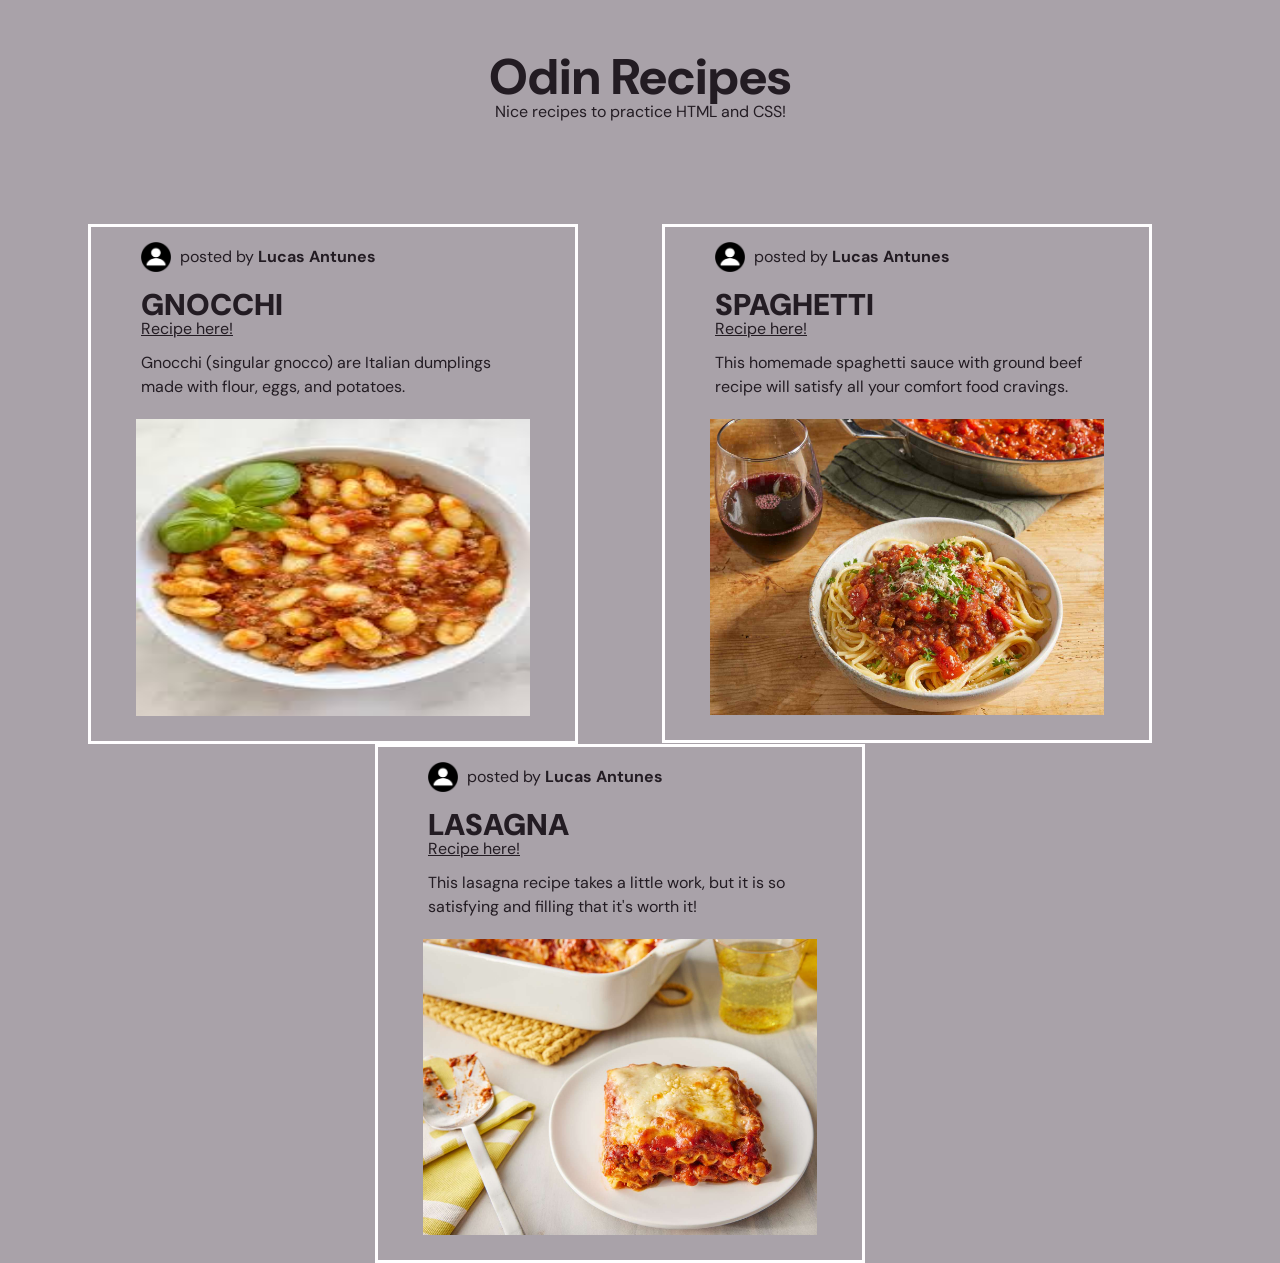
<file: index.html>
<!DOCTYPE html>
<html lang="en">

<head>
    <meta charset="UTF-8">
    <meta name="viewport" content="width=device-width, initial-scale=1.0">
    <link rel="stylesheet" href="./styles/reset.css">
    <link rel="stylesheet" href="./styles/styles.css">
    <link rel="preconnect" href="https://fonts.googleapis.com">
    <link rel="preconnect" href="https://fonts.gstatic.com" crossorigin>
    <link
        href="https://fonts.googleapis.com/css2?family=DM+Sans:ital,opsz,wght@0,9..40,100..1000;1,9..40,100..1000&display=swap"
        rel="stylesheet">
    <title>Odin Recipes</title>
</head>

<body>
    <div class="main-container">
        <div class="header">
            <h1 class="titles" id="main-title">Odin Recipes</h1>
            <p id="main-paragraph">Nice recipes to practice HTML and CSS!</p>
        </div>
        <ul class="list-container" id="recipes-list">
            <li class="list-item">
                <div class="list-content">
                    <div class="recipes-profiles">
                        <img class="profile-icons" src="./images/profile-icon.png" alt="">
                        <p class="profile-text">posted by <b>Lucas Antunes</b></p>
                    </div>
                    <h2 class="recipes-titles">GNOCCHI</h2>
                    <a href="./recipes/gnocchi.html" class="recipes-links">Recipe here!</a>
                    <p class="recipes-paragraph">Gnocchi (singular gnocco) are Italian dumplings made with flour, eggs,
                        and potatoes.</p>
                    <img id="gnocchi-image" src="./images/images.jpeg" alt=S"" class="recipes-home-images">
                </div>
            </li>
            <li class="list-item">
                <div class="list-content">
                    <div class="recipes-profiles">
                        <img class="profile-icons" src="./images/profile-icon.png" alt="">
                        <p class="profile-text">posted by <b>Lucas Antunes</b></p>
                    </div>
                    <h2 class="recipes-titles">SPAGHETTI</h2>
                    <a href="./recipes/spaghetti.html" class="recipes-links">Recipe here!</a>  
                    <p class="recipes-paragraph">This homemade spaghetti sauce with ground beef recipe will satisfy all your comfort food cravings.</p>
                    <img src="./images/158140-Spaghetti-sauce-with-ground-beef-DDMFS-4x3-ce598bcb0b304eed966c81f95e24d57b.jpg" alt=S"" class="recipes-home-images">
                </div>
            </li>
            <li class="list-item">
                <div class="list-content">
                    <div class="recipes-profiles">
                        <img class="profile-icons" src="./images/profile-icon.png" alt="">
                        <p class="profile-text">posted by <b>Lucas Antunes</b></p>
                    </div>
                    <h2 class="recipes-titles">LASAGNA</h2>
                    <a href="./recipes/lasagna.html" class="recipes-links">Recipe here!</a>
                    <p class="recipes-paragraph">This lasagna recipe takes a little work, but it is so satisfying and filling that it's worth it!</p>
                    <img src="./images/lasagna.jpg" alt=S"" class="recipes-home-images">
                </div>
                
            </li>
        </ul>
    </div>


</body>

</html>
</file>
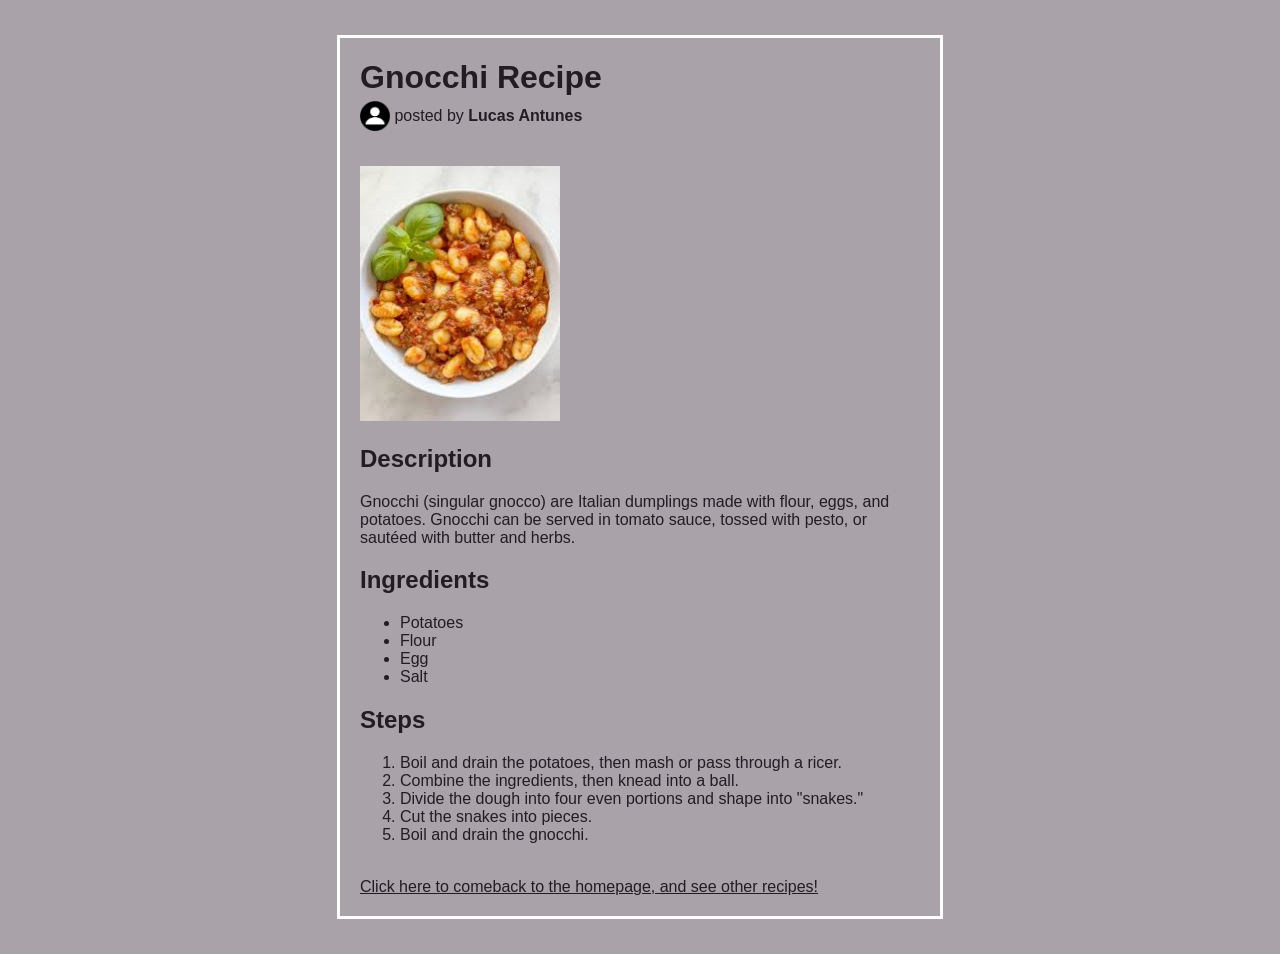
<file: recipes/gnocchi.html>
<!DOCTYPE html>
<html lang="en">

<head>
    <meta charset="UTF-8">
    <meta name="viewport" content="width=device-width, initial-scale=1.0">
    <title>Odin Recipes: Gnocchi</title>
    <link rel="stylesheet" href="./../styles/styles.css">
</head>

<body>
    <div class="recipes-inside-container">
        <div class="recipes-inside-container-content">
            <h1 class="recipes-inside-titles">Gnocchi Recipe</h1>
            <div class="profile-info-gnocchi">
                <img class="profile-picture-inside-recipe" src="./../images/profile-icon.png" alt="">
                <p class="profile-text-inside-recipe" >posted by <b>Lucas Antunes</b></p>
            </div>
            <img class="recipes-inside-images" src="./../images/images.jpeg" alt="Gnocchi Image" width="200">
            <h2>Description</h2>
            <p>Gnocchi (singular gnocco) are Italian dumplings made with flour, eggs, and potatoes. Gnocchi can be
                served in
                tomato sauce, tossed with pesto, or sautéed with butter and herbs.</p>

            <h2>Ingredients</h2>
            <ul>
                <li>Potatoes</li>
                <li>Flour</li>
                <li>Egg</li>
                <li>Salt</li>
            </ul>

            <h2>Steps</h2>
            <ol>
                <li>Boil and drain the potatoes, then mash or pass through a ricer.</li>
                <li>Combine the ingredients, then knead into a ball.</li>
                <li>Divide the dough into four even portions and shape into "snakes."</li>
                <li>Cut the snakes into pieces.</li>
                <li>Boil and drain the gnocchi.</li>
            </ol>

            <br>
            <a class="home-links" href="./../index.html">Click here to comeback to the homepage, and see other recipes!</a>
        </div>

    </div>

</body>

</html>
</file>
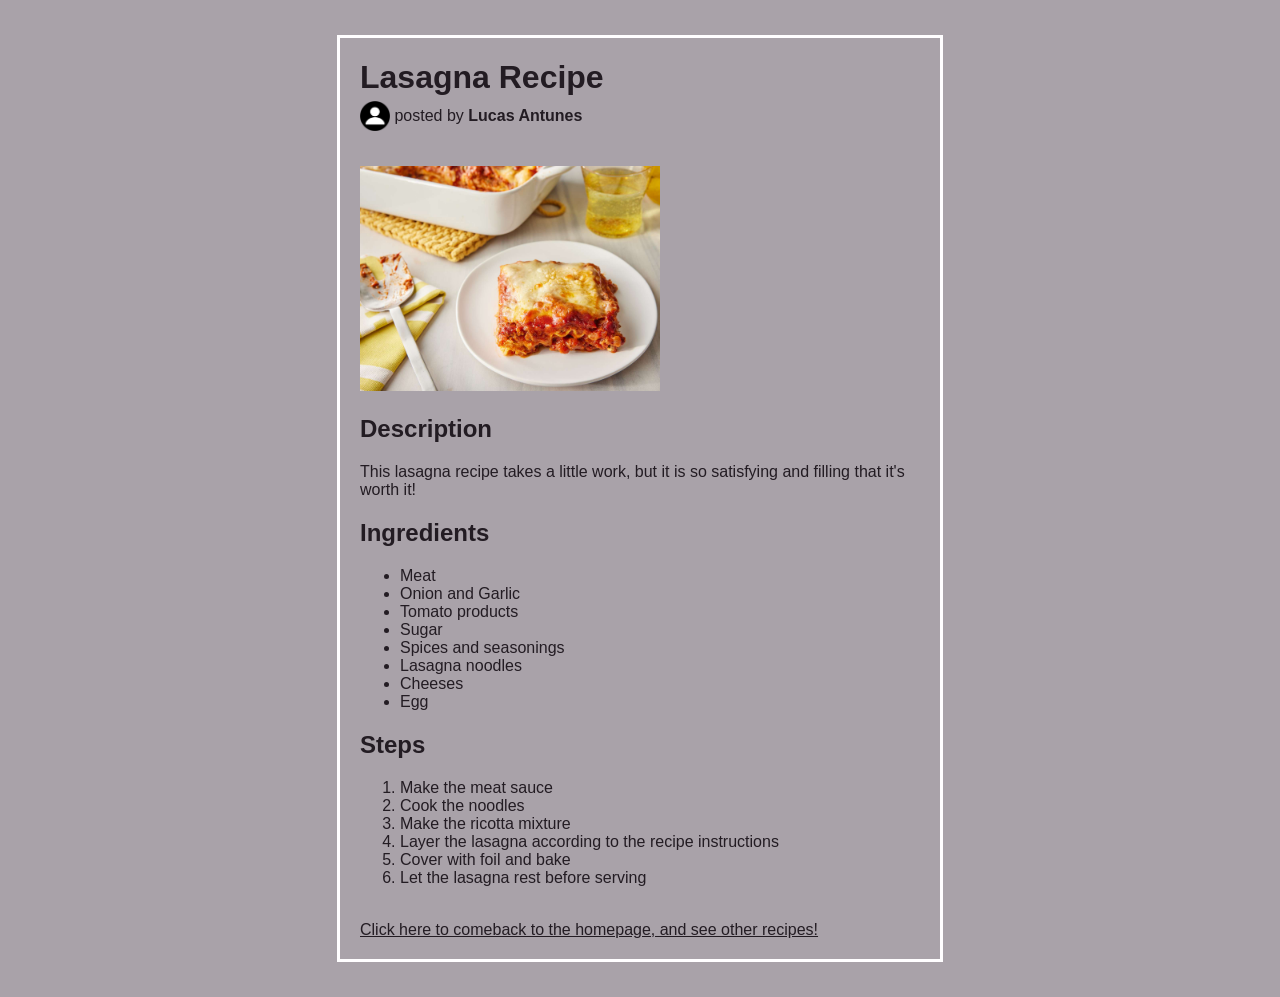
<file: recipes/lasagna.html>
<!DOCTYPE html>
<html lang="en">

<head>
    <meta charset="UTF-8">
    <meta name="viewport" content="width=device-width, initial-scale=1.0">
    <title>Odin Recipes: Lasagna</title>
    <link rel="stylesheet" href="./../styles/styles.css">
</head>

<body>
    <div class="recipes-inside-container">
        <div class="recipes-inside-container-content">
            <h1 class="recipes-inside-titles">Lasagna Recipe</h1>
            <div class="profile-info-gnocchi">
                <img class="profile-picture-inside-recipe" src="./../images/profile-icon.png" alt="">
                <p class="profile-text-inside-recipe" >posted by <b>Lucas Antunes</b></p>
            </div>
            <img class="recipes-inside-images" src="./../images/lasagna.jpg" alt="Lasagna Image" width="300">
            <h2>Description</h2>
            <p>This lasagna recipe takes a little work, but it is so satisfying and filling that it's worth it!</p>

            <h2>Ingredients</h2>
            <ul>
                <li>Meat</li>
                <li>Onion and Garlic</li>
                <li>Tomato products</li>
                <li>Sugar</li>
                <li>Spices and seasonings</li>
                <li>Lasagna noodles</li>
                <li>Cheeses</li>
                <li>Egg</li>
            </ul>

            <h2>Steps</h2>
            <ol>
                <li>Make the meat sauce</li>
                <li>Cook the noodles</li>
                <li>Make the ricotta mixture</li>
                <li>Layer the lasagna according to the recipe instructions</li>
                <li>Cover with foil and bake</li>
                <li>Let the lasagna rest before serving</li>
            </ol>

            <br>
            <a class="home-links" href="./../index.html">Click here to comeback to the homepage, and see other recipes!</a>
        </div>
    </div>

</body>

</html>
</file>
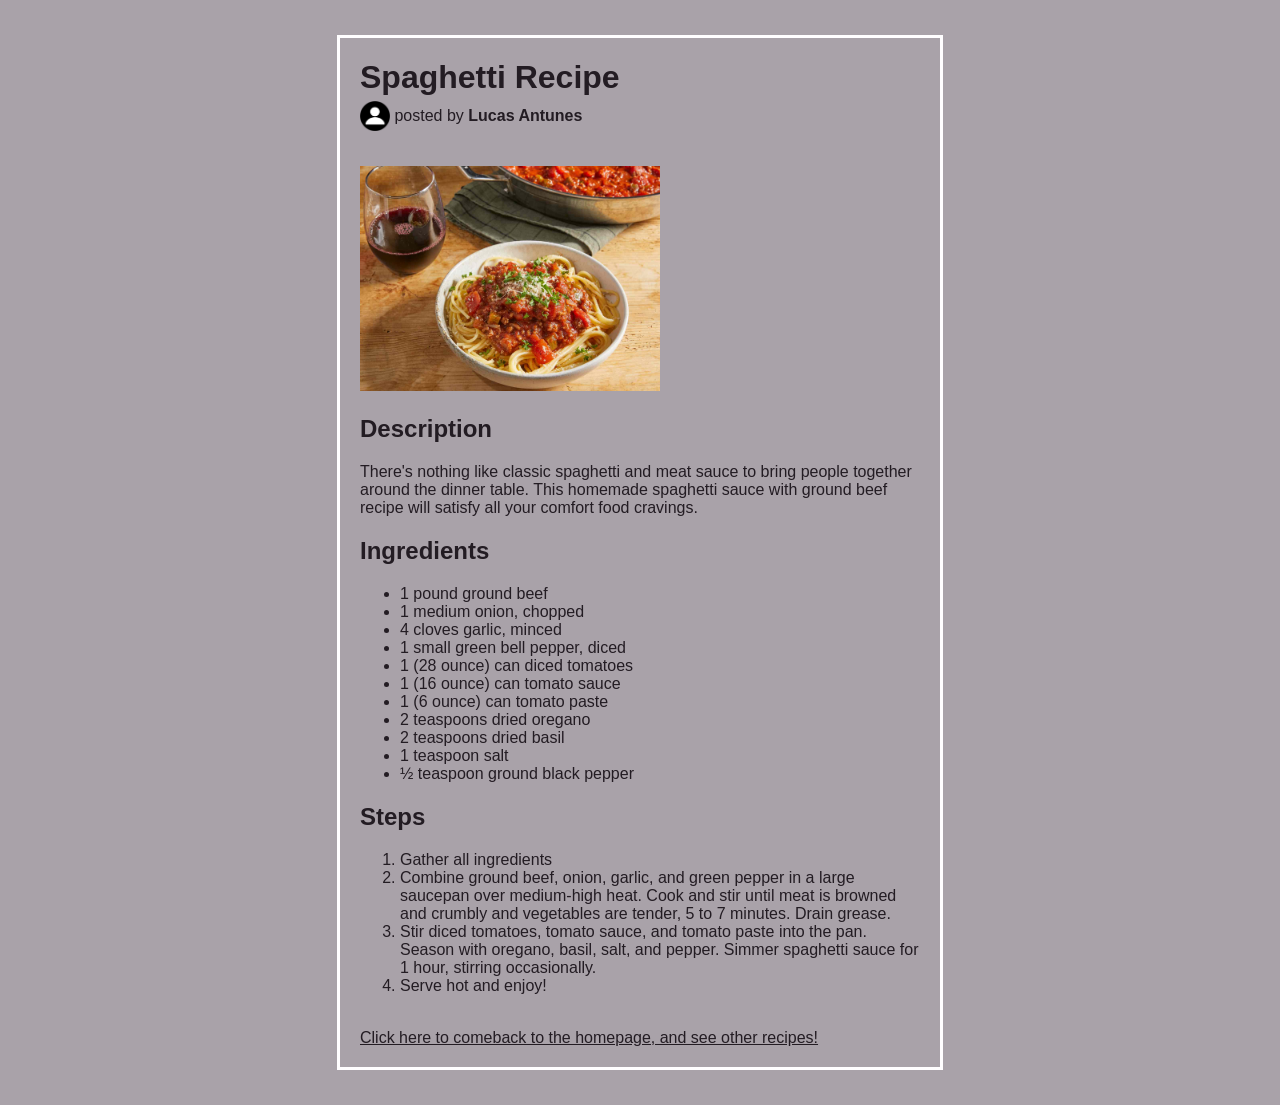
<file: recipes/spaghetti.html>
<!DOCTYPE html>
<html lang="en">

<head>
    <meta charset="UTF-8">
    <meta name="viewport" content="width=device-width, initial-scale=1.0">
    <title>Odin Recipes: Spaghetti</title>
    <link rel="stylesheet" href="./../styles/styles.css">
</head>

<body>
    <div class="recipes-inside-container">
        <div class="recipes-inside-container-content">
            <h1 class="recipes-inside-titles">Spaghetti Recipe</h1>
            <div class="profile-info-gnocchi">
                <img class="profile-picture-inside-recipe" src="./../images/profile-icon.png" alt="">
                <p class="profile-text-inside-recipe" >posted by <b>Lucas Antunes</b></p>
            </div>
            <img class="recipes-inside-images" src="./../images/158140-Spaghetti-sauce-with-ground-beef-DDMFS-4x3-ce598bcb0b304eed966c81f95e24d57b.jpg"
                alt="Spaghetti Image" width="300">
            <h2>Description</h2>
            <p>There's nothing like classic spaghetti and meat sauce to bring people together around the dinner table.
                This
                homemade spaghetti sauce with ground beef recipe will satisfy all your comfort food cravings.</p>

            <h2>Ingredients</h2>
            <ul>
                <li>1 pound ground beef</li>
                <li>1 medium onion, chopped</li>
                <li>4 cloves garlic, minced</li>
                <li>1 small green bell pepper, diced</li>
                <li>1 (28 ounce) can diced tomatoes</li>
                <li>1 (16 ounce) can tomato sauce</li>
                <li>1 (6 ounce) can tomato paste</li>
                <li>2 teaspoons dried oregano</li>
                <li>2 teaspoons dried basil</li>
                <li>1 teaspoon salt</li>
                <li>½ teaspoon ground black pepper</li>
            </ul>

            <h2>Steps</h2>
            <ol>
                <li>Gather all ingredients</li>
                <li>Combine ground beef, onion, garlic, and green pepper in a large saucepan over medium-high heat. Cook
                    and
                    stir until meat is browned and crumbly and vegetables are tender, 5 to 7 minutes. Drain grease.</li>
                <li>Stir diced tomatoes, tomato sauce, and tomato paste into the pan. Season with oregano, basil, salt,
                    and
                    pepper. Simmer spaghetti sauce for 1 hour, stirring occasionally.</li>
                <li>Serve hot and enjoy!</li>
            </ol>

            <br>
            <a class="home-links" href="./../index.html">Click here to comeback to the homepage, and see other recipes!</a>
        </div>

    </div>

</body>

</html>
</file>
<file: styles/styles.css>
body {
    background-color: #a9a2a9;
}

.header {
    margin: 40px 0px 100px 0px;
}

#main-title {
    color: #231c23;
    font-family: "DM Sans", sans-serif;
    font-weight: 800;
    font-style: normal;
    font-size: 50px;
    text-align: center;
}

#main-paragraph {
    color: #231c23;
    font-family: "DM Sans", sans-serif;
    text-align: center;
    margin-top: -15px;
}

#recipes-list {
    text-align: center;
}

.list-item {
    display: inline-block;
    margin: auto 80px auto auto;
    border: #fffeff solid 3px;
    text-align: start;
    width: 490px;
    padding: 5px;
}

.list-content {
    margin: 10px 40px 10px 40px;
}

.recipes-titles {
    font-family: "DM Sans", sans-serif;
    color: #231c23;
    font-weight: 900;
    margin: 10px 50px -10px 5px;
    font-size: 30px;
}

.recipes-links {
    font-family: "DM Sans", sans-serif;
    color: #231c23;
    margin: 0px 0px 0px 5px;
}

.recipes-paragraph {
    font-family: "DM Sans", sans-serif;
    color: #231c23;
    margin: 10px 5px 10px 5px;
}

.recipes-home-images {
    width: 100%;
    margin-top: 20px;
    margin-bottom: 20px;
}

#gnocchi-image {
    height: 297px;
}

.profile-icons {
    width: 30px;
}

.profile-text {
    font-family: "DM Sans", sans-serif;
    color: #231c23;
}

.profile-text,
.profile-icons {
    margin: 0px 0px 0px 5px;
    display: inline-block;
    vertical-align: middle;
}

.recipes-inside-container {
    width: 600px;
    border: solid #fffeff 3px;
    margin: 35px auto 35px auto;
    font-family: "DM Sans", sans-serif;
    color: #231c23;
}

.recipes-inside-container-content {
    margin: 0px 20px 20px 20px;
}

.recipes-inside-titles {
    font-family: "DM Sans", sans-serif;
    color: #231c23;
    font-weight: 900;
    margin-bottom: -5px;
}

.profile-text-inside-recipe,
.profile-picture-inside-recipe {
    display: inline-block;
    vertical-align: middle;
}

.profile-picture-inside-recipe {
    width: 30px;
}

.recipes-inside-images {
    margin-top: 25px;
}

.home-links {
    color: #231c23;
}
</file>
